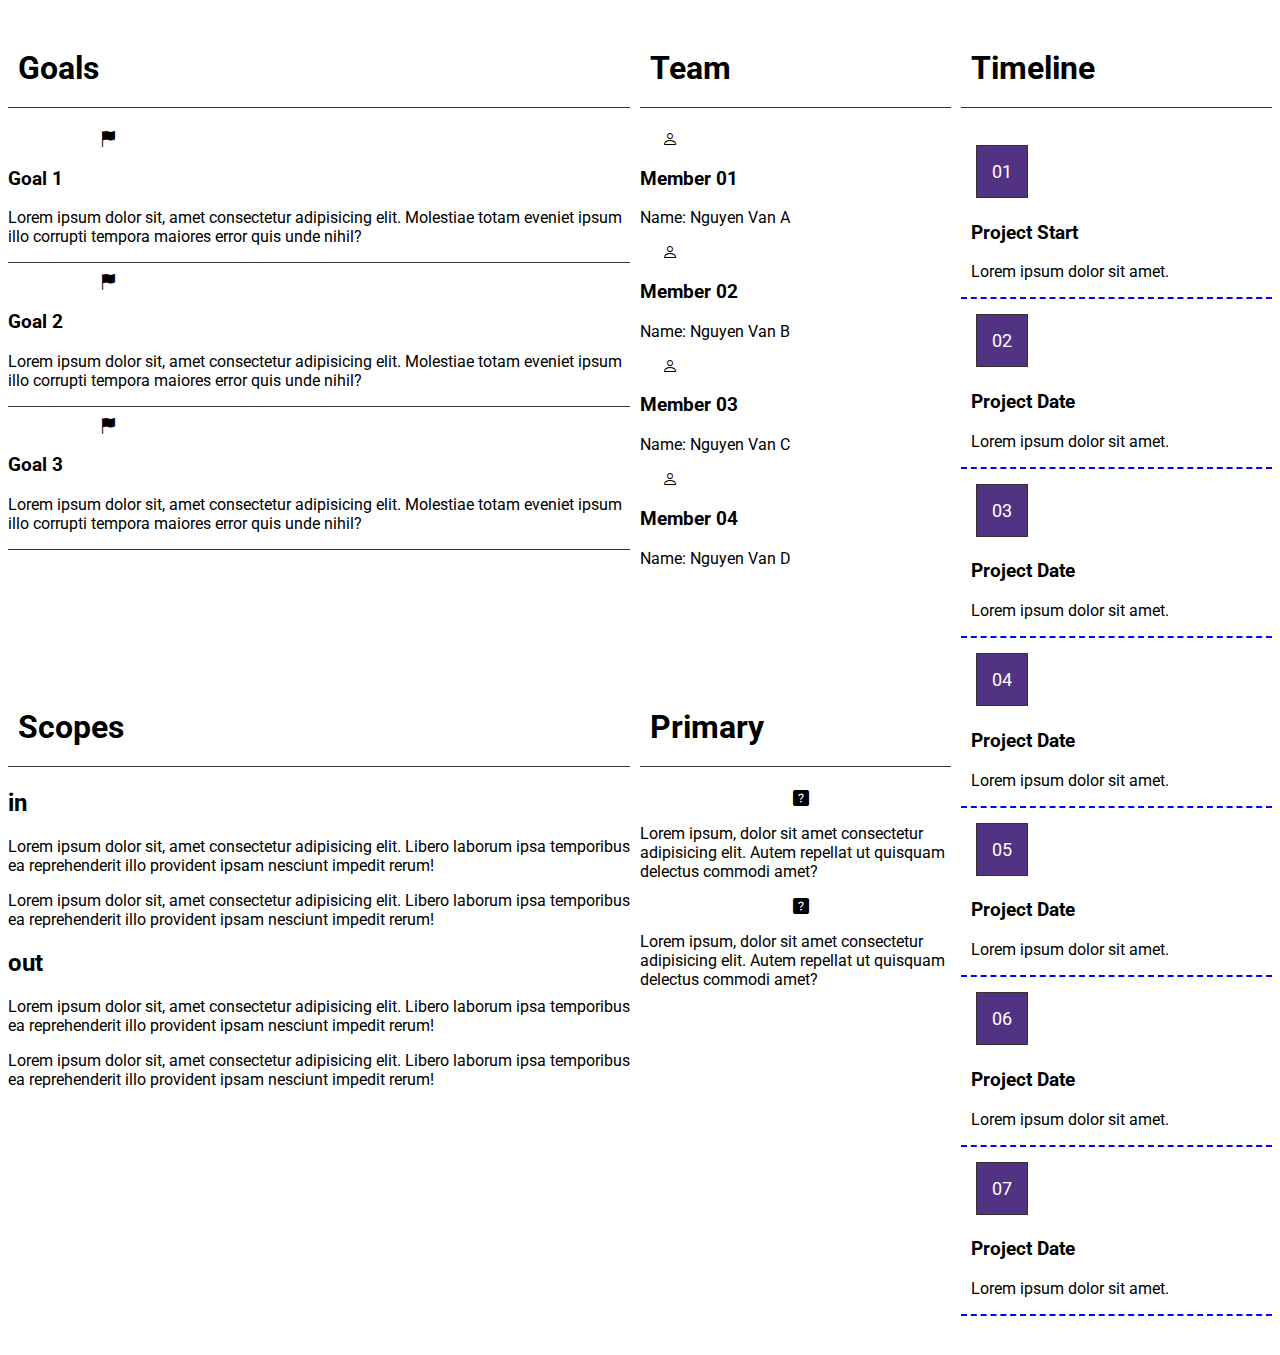
<file: digital-cv.html>
<!DOCTYPE html>
<html lang="en">
  <head>
    <meta charset="UTF-8" />
    <meta name="viewport" content="width=device-width, initial-scale=1.0" />
    <link
      href="https://cdn.jsdelivr.net/npm/bootstrap@5.0.2/dist/css/bootstrap.min.css"
      rel="stylesheet"
      integrity="sha384-EVSTQN3/azprG1Anm3QDgpJLIm9Nao0Yz1ztcQTwFspd3yD65VohhpuuCOmLASjC"
      crossorigin="anonymous"
    />
    <link rel="stylesheet" href="digital-cv-styles.css" />
    <link
      rel="stylesheet"
      href="https://cdn.jsdelivr.net/npm/bootstrap-icons@1.10.5/font/bootstrap-icons.css"
    />
    <link rel="preconnect" href="https://fonts.googleapis.com" />
    <link rel="preconnect" href="https://fonts.gstatic.com" crossorigin />
    <link
      href="https://fonts.googleapis.com/css2?family=Inter:wght@200;400;700&family=Lato:wght@300;400;700;900&family=Roboto:wght@100;300;400;500;700;900&display=swap"
      rel="stylesheet"
    />
    <title>Assignment 03</title>
  </head>
  <body>
    <section>
      <div class="container bg-primary">
        <div class="grid">
          <!-- Goals -->
          <div class="goals bg-light grid-item">
            <h1 class="text-start">Goals</h1>
            <div
              class="d-lg-flex goal-item align-items-center justify-content-center"
            >
              <div class="flag text-center">
                <i class="bi bi-flag-fill h1"></i>
              </div>
              <div>
                <h3>Goal 1</h3>
                <p class="fst-light lead">
                  Lorem ipsum dolor sit, amet consectetur adipisicing elit.
                  Molestiae totam eveniet ipsum illo corrupti tempora maiores
                  error quis unde nihil?
                </p>
              </div>
            </div>
            <div class="d-lg-flex goal-item">
              <div class="flag">
                <i class="bi bi-flag-fill h1"></i>
              </div>
              <div>
                <h3>Goal 2</h3>
                <p class="fst-light lead">
                  Lorem ipsum dolor sit, amet consectetur adipisicing elit.
                  Molestiae totam eveniet ipsum illo corrupti tempora maiores
                  error quis unde nihil?
                </p>
              </div>
            </div>
            <div class="d-lg-flex goal-item">
              <div class="flag">
                <i class="bi bi-flag-fill h1"></i>
              </div>
              <div>
                <h3>Goal 3</h3>
                <p class="fst-light lead">
                  Lorem ipsum dolor sit, amet consectetur adipisicing elit.
                  Molestiae totam eveniet ipsum illo corrupti tempora maiores
                  error quis unde nihil?
                </p>
              </div>
            </div>
          </div>

          <!-- Scopes -->
          <div class="scopes bg-light grid-item">
            <h1 class="text-start">Scopes</h1>
            <div class="d-lg-flex">
              <div class="flex-item">
                <h2 class="text-uppercase py-3">in</h2>
                <p class="text-start lead py-3">
                  Lorem ipsum dolor sit, amet consectetur adipisicing elit.
                  Libero laborum ipsa temporibus ea reprehenderit illo provident
                  ipsam nesciunt impedit rerum!
                </p>
                <p class="text-start lead py-3">
                  Lorem ipsum dolor sit, amet consectetur adipisicing elit.
                  Libero laborum ipsa temporibus ea reprehenderit illo provident
                  ipsam nesciunt impedit rerum!
                </p>
              </div>
              <div class="flex-item">
                <h2 class="text-uppercase py-3">out</h2>
                <p class="text-start lead py-3">
                  Lorem ipsum dolor sit, amet consectetur adipisicing elit.
                  Libero laborum ipsa temporibus ea reprehenderit illo provident
                  ipsam nesciunt impedit rerum!
                </p>
                <p class="text-start lead py-3">
                  Lorem ipsum dolor sit, amet consectetur adipisicing elit.
                  Libero laborum ipsa temporibus ea reprehenderit illo provident
                  ipsam nesciunt impedit rerum!
                </p>
              </div>
            </div>
          </div>

          <!-- Team -->
          <div class="team bg-light grid-item">
            <h1 class="text-start">Team</h1>
            <div class="d-lg-flex team-item">
              <div class="flag">
                <i class="bi bi-person h1"></i>
              </div>
              <div>
                <h3>Member 01</h3>
                <p class="fst-light lead">Name: Nguyen Van A</p>
              </div>
            </div>
            <div class="d-lg-flex team-item">
              <div class="flag">
                <i class="bi bi-person h1"></i>
              </div>
              <div>
                <h3>Member 02</h3>
                <p class="fst-light lead">Name: Nguyen Van B</p>
              </div>
            </div>
            <div class="d-lg-flex team-item">
              <div class="flag">
                <i class="bi bi-person h1"></i>
              </div>
              <div>
                <h3>Member 03</h3>
                <p class="fst-light lead">Name: Nguyen Van C</p>
              </div>
            </div>
            <div class="d-lg-flex team-item">
              <div class="flag">
                <i class="bi bi-person h1"></i>
              </div>
              <div>
                <h3>Member 04</h3>
                <p class="fst-light lead">Name: Nguyen Van D</p>
              </div>
            </div>
          </div>

          <!-- Primary -->
          <div class="primary bg-light grid-item">
            <h1 class="text-start">Primary</h1>
            <div class="d-lg-flex align-items-center flex">
              <div class="icon">
                <i class="bi bi-question-square-fill h1"></i>
              </div>

              <p class="lead">
                Lorem ipsum, dolor sit amet consectetur adipisicing elit. Autem
                repellat ut quisquam delectus commodi amet?
              </p>
            </div>
            <div class="d-lg-flex align-items-center flex">
              <div class="icon">
                <i class="bi bi-question-square-fill h1"></i>
              </div>

              <p class="lead">
                Lorem ipsum, dolor sit amet consectetur adipisicing elit. Autem
                repellat ut quisquam delectus commodi amet?
              </p>
            </div>
          </div>

          <!-- Timeline -->
          <div class="timeline bg-light grid-item">
            <h1 class="text-start">Timeline</h1>
            <div class="d-lg-flex project-item align-items-center">
              <div class="project">
                <div class="rounded-circle project-num">01</div>
              </div>
              <div>
                <h3>Project Start</h3>
                <p class="fst-light lead">Lorem ipsum dolor sit amet.</p>
              </div>
            </div>
            <div class="d-lg-flex project-item align-items-center">
              <div class="project">
                <div class="rounded-circle project-num">02</div>
              </div>
              <div>
                <h3>Project Date</h3>
                <p class="fst-light lead">Lorem ipsum dolor sit amet.</p>
              </div>
            </div>
            <div class="d-lg-flex project-item align-items-center">
              <div class="project">
                <div class="rounded-circle project-num">03</div>
              </div>
              <div>
                <h3>Project Date</h3>
                <p class="fst-light lead">Lorem ipsum dolor sit amet.</p>
              </div>
            </div>
            <div class="d-lg-flex project-item align-items-center">
              <div class="project">
                <div class="rounded-circle project-num">04</div>
              </div>
              <div>
                <h3>Project Date</h3>
                <p class="fst-light lead">Lorem ipsum dolor sit amet.</p>
              </div>
            </div>
            <div class="d-lg-flex project-item align-items-center">
              <div class="project">
                <div class="rounded-circle project-num">05</div>
              </div>
              <div>
                <h3>Project Date</h3>
                <p class="fst-light lead">Lorem ipsum dolor sit amet.</p>
              </div>
            </div>
            <div class="d-lg-flex project-item align-items-center">
              <div class="project">
                <div class="rounded-circle project-num">06</div>
              </div>
              <div>
                <h3>Project Date</h3>
                <p class="fst-light lead">Lorem ipsum dolor sit amet.</p>
              </div>
            </div>
            <div class="d-lg-flex project-item align-items-center">
              <div class="project">
                <div class="rounded-circle project-num">07</div>
              </div>
              <div>
                <h3>Project Date</h3>
                <p class="fst-light lead">Lorem ipsum dolor sit amet.</p>
              </div>
            </div>
          </div>

          <!-- back to page -->
          <div class="back-to-page grid-item">
            <a href="index.html" class="d-flex">
              <i class="bi bi-caret-left-fill h1"></i>Back to page</a
            >
          </div>
        </div>
      </div>
    </section>
  </body>
</html>
</file>
<file: digital-cv-styles.css>
body {
  font-family: "Roboto", sans-serif;
  box-sizing: border-box;
}

.grid {
  display: grid;
  grid-template-columns: 2fr 1fr 1fr;
  grid-template-rows: repeat(2, 1fr);
  gap: 10px;

  grid-template-areas:
    "goals  team    timeline"
    "scopes primary timeline";
}

.timeline {
  grid-area: timeline;
}

.goals {
  grid-area: goals;
}
.team {
  grid-area: team;
}
.scopes {
  grid-area: scopes;
}
.primary {
  grid-area: primary;
}

.goals h1,
.team h1,
.timeline h1,
.scopes h1,
.primary h1 {
  border-bottom: 1px solid #333;
  padding: 20px 10px 20px 10px;
}

.goal-item {
  margin-top: 10px;
  border-bottom: 1px solid #333;
}

.flag {
  text-align: center;
}

.goals .flag {
  width: 200px;
}

.team .flag {
  width: 60px;
}

.project-num {
  display: inline-block;
  padding: 15px;
  font-size: large;
  margin: 5px;
  color: #fff;
  border: 1px solid #333;
  background-color: rgb(82, 51, 131);
}

.timeline .project {
  width: 100px;
}

.project-item {
  border-bottom: 2px dashed blue;
  padding-top: 10px;
  padding-left: 10px;
}

.primary .flex {
  gap: 10px;
}

.primary .icon {
  text-align: center;
  padding-left: 10px;
}

/* pesoudo */
body {
  position: relative;
}

.back-to-page {
  /* grid-area: aa; */

  grid-column: 1/-1;
  grid-row: 3/4;

  justify-self: center;
}

.bi-caret-left-fill {
  color: #fff;
}

.back-to-page a {
  text-decoration: none;
  color: #fff;
  text-align: center;
  align-items: center;
  padding: 10px 20px 10px 20px;
}

.back-to-page a:hover {
  text-transform: uppercase;
}

@media screen and (max-width: 991px) {
  .grid {
    display: unset;
  }

  .goals .flag {
    width: unset;
  }

  .team .flag {
    width: unset;
  }

  .goals,
  .team,
  .timeline,
  .scopes,
  .primary {
    padding: 20px;
    margin-bottom: 10px;
  }
}
</file>
